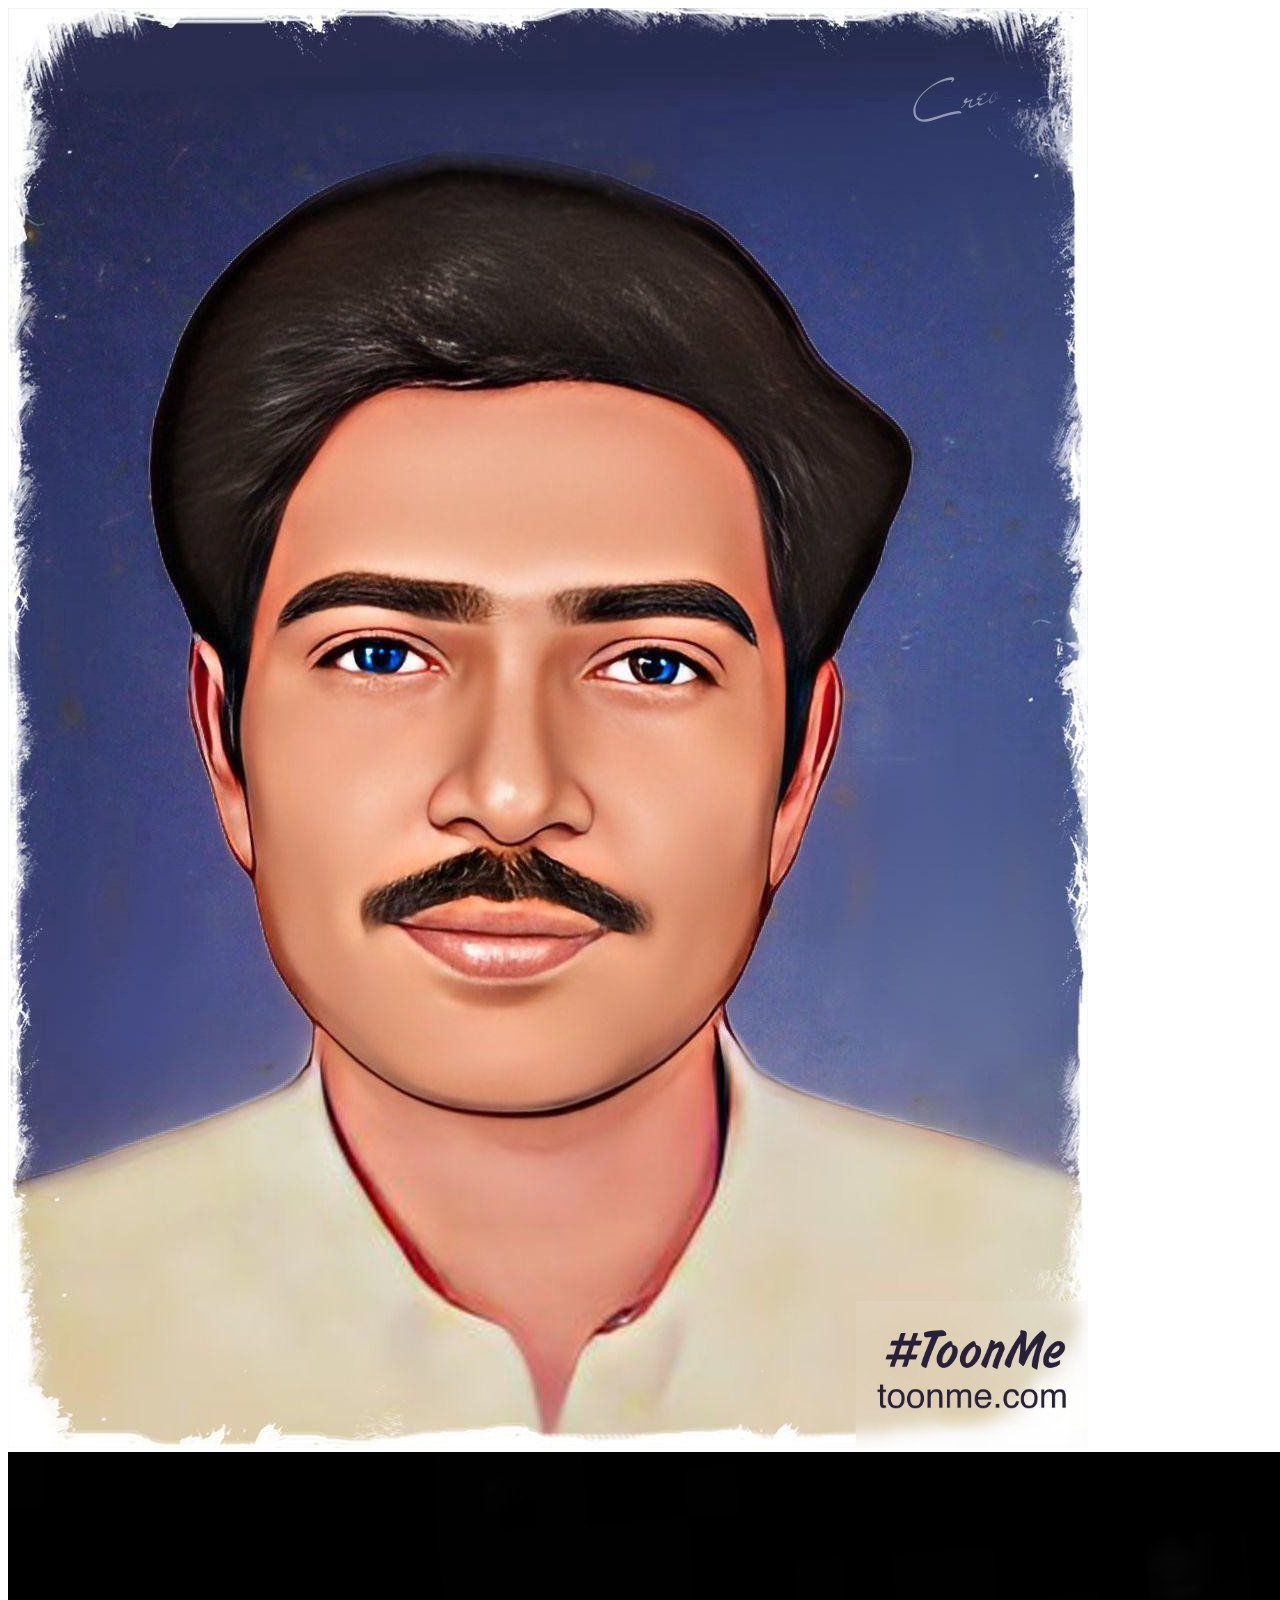
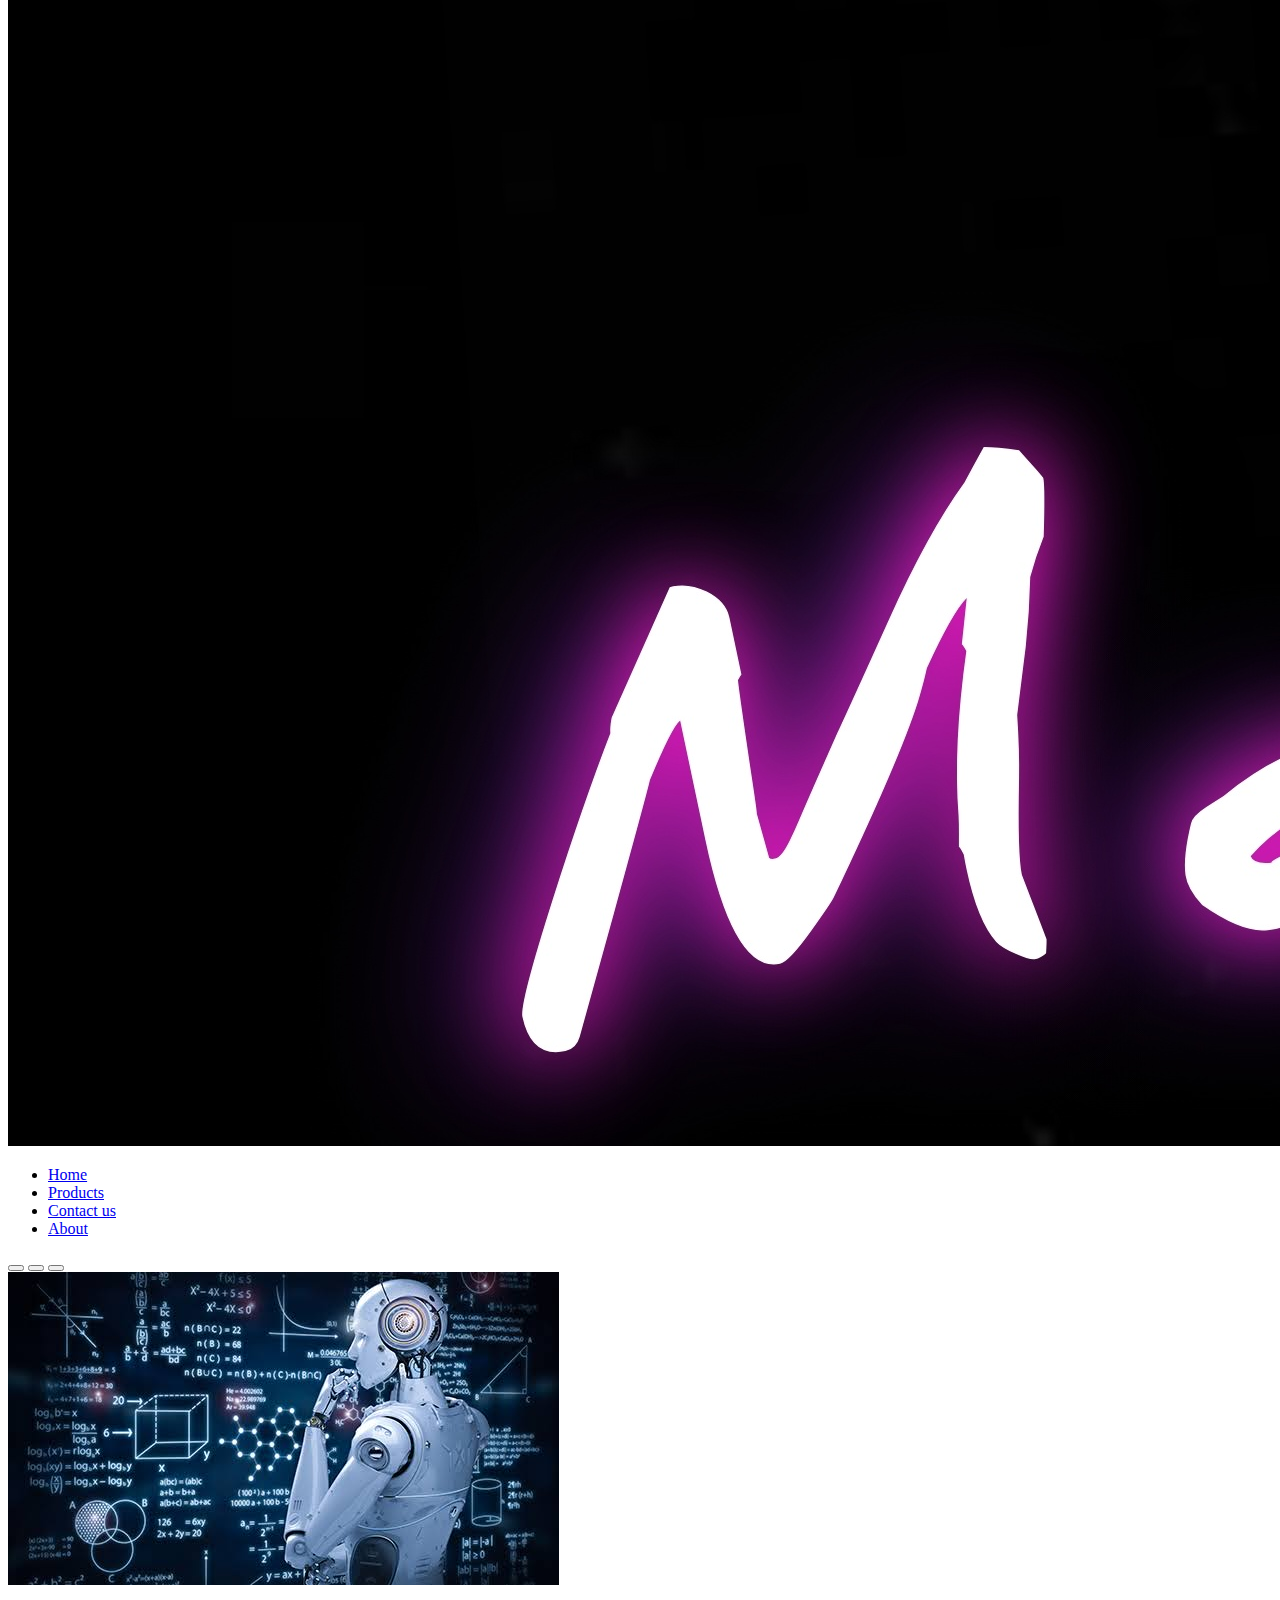
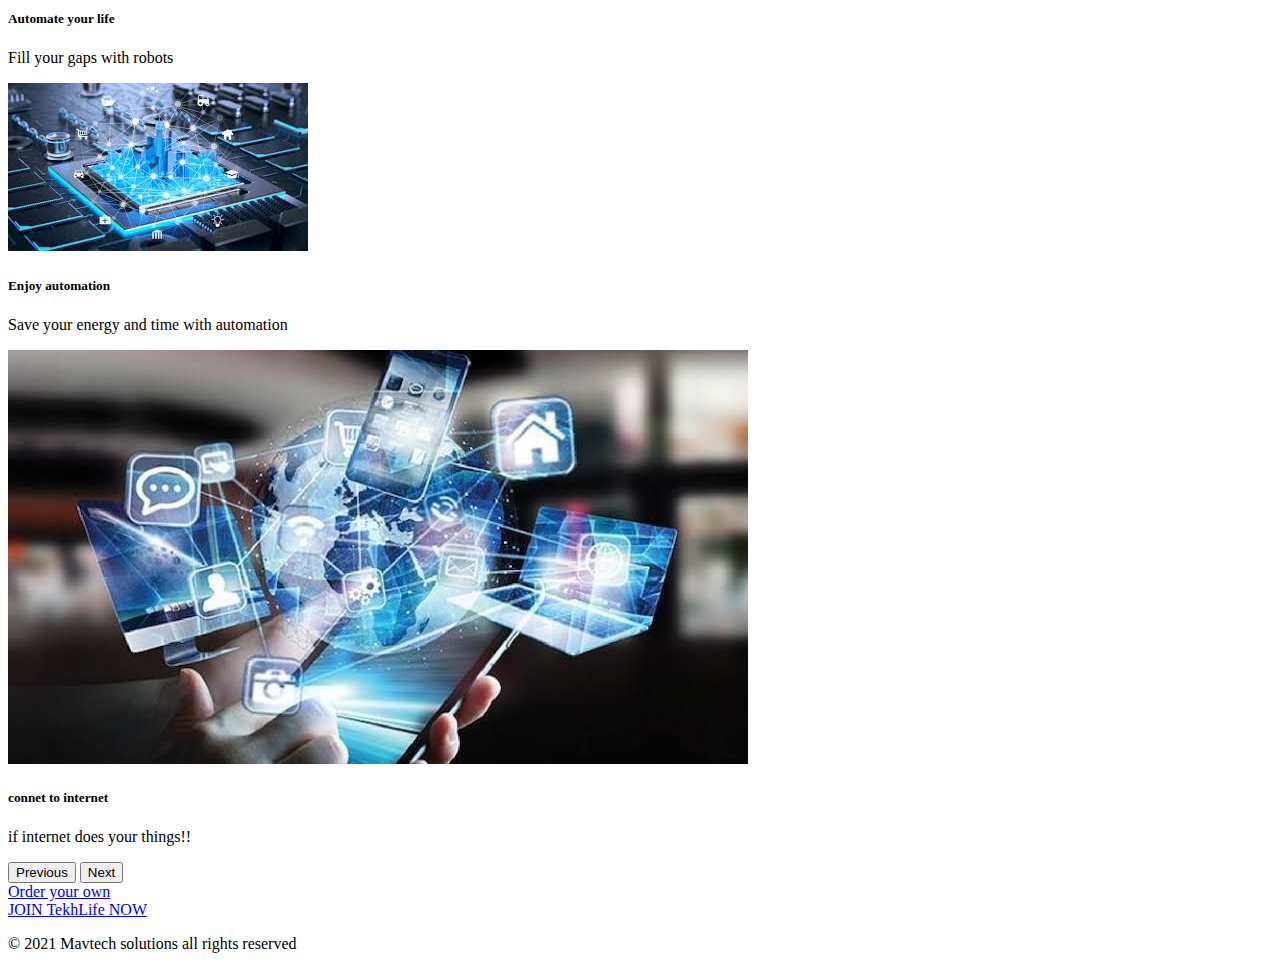
<file: index.html>
<!doctype html>
<html lang="en">
  <head>
    <!-- Required meta tags -->
    <meta charset="utf-8">
    <meta name="viewport" content="width=device-width, initial-scale=1">

    <!-- Bootstrap CSS -->
    <link href="https://cdn.jsdelivr.net/npm/bootstrap@5.1.3/dist/css/bootstrap.min.css" rel="stylesheet" integrity="sha384-1BmE4kWBq78iYhFldvKuhfTAU6auU8tT94WrHftjDbrCEXSU1oBoqyl2QvZ6jIW3" crossorigin="anonymous">

  <title> Mavtech solutions</title>
  </head>
  <body>
 <!--   <h1>Hello, world!</h1> -->

    <!-- Optional JavaScript; choose one of the two! -->

    <!-- Option 1: Bootstrap Bundle with Popper -->
    <script src="https://cdn.jsdelivr.net/npm/bootstrap@5.1.3/dist/js/bootstrap.bundle.min.js" integrity="sha384-ka7Sk0Gln4gmtz2MlQnikT1wXgYsOg+OMhuP+IlRH9sENBO0LRn5q+8nbTov4+1p" crossorigin="anonymous"></script>

    <!-- Option 2: Separate Popper and Bootstrap JS -->
    <!--
    <script src="https://cdn.jsdelivr.net/npm/@popperjs/core@2.10.2/dist/umd/popper.min.js" integrity="sha384-7+zCNj/IqJ95wo16oMtfsKbZ9ccEh31eOz1HGyDuCQ6wgnyJNSYdrPa03rtR1zdB" crossorigin="anonymous"></script>
    <script src="https://cdn.jsdelivr.net/npm/bootstrap@5.1.3/dist/js/bootstrap.min.js" integrity="sha384-QJHtvGhmr9XOIpI6YVutG+2QOK9T+ZnN4kzFN1RtK3zEFEIsxhlmWl5/YESvpZ13" crossorigin="anonymous"></script>
    --
        
   -->
    <div class="d-flex flex-row">
    <div class="p-0 my-auto"><img src="pic.jpg"  class="img-fluid p-0 " alt="Responsive image"></div>
    <div class="p-0"><img src="headimg.jpg" class="img-fluid" alt="Responsive image"></div>
   </div>
    <ul class="nav bg-dark " id="Home">
  <li class="nav-item">
    <a class="nav-link active text-light" aria-current="page" href="index.html">Home</a>
  </li>
  <li class="nav-item">
    <a class="nav-link text-light active" href="services.html">Products</a>
  </li>
  <li class="nav-item">
    <a class="nav-link text-light active" href="contact.html">Contact us</a>
  </li>
  <li class="nav-item">
    <a class="nav-link active text-light active" href="about.html">About</a>
  </li>
</ul>
<div id="carouselExampleCaptions" class="carousel slide" data-bs-ride="carousel">
  <div class="carousel-indicators">
    <button type="button" data-bs-target="#carouselExampleCaptions" data-bs-slide-to="0" class="active" aria-current="true" aria-label="Slide 1"></button>
    <button type="button" data-bs-target="#carouselExampleCaptions" data-bs-slide-to="1" aria-label="Slide 2"></button>
    <button type="button" data-bs-target="#carouselExampleCaptions" data-bs-slide-to="2" aria-label="Slide 3"></button>
  </div>
  <div class="carousel-inner">
    <div class="carousel-item active">
      <img src="robot1.jpeg
      " class="d-block w-100" alt="...">
      <div class="carousel-caption d-none d-md-block">
        <h5>Automate your life</h5>
        <p>Fill your gaps with robots</h5></p>
      </div>
    </div>
    <div class="carousel-item">
      <img src="embedded.jpeg" class="d-block w-100" alt="...">
      <div class="carousel-caption d-none d-md-block">
        <h5> Enjoy automation</h5>
        <p>Save your energy and time with automation</p>
      </div>
    </div>
    <div class="carousel-item">
      <img src="tech.jpeg" class="d-block w-100" alt="...">
      <div class="carousel-caption d-none d-md-block">
        <h5>connet to internet</h5>
        <p>if internet does your things!!</p>
      </div>
    </div>
  </div>
  <button class="carousel-control-prev" type="button" data-bs-target="#carouselExampleCaptions" data-bs-slide="prev">
    <span class="carousel-control-prev-icon" aria-hidden="true"></span>
    <span class="visually-hidden">Previous</span>
  </button>
  <button class="carousel-control-next" type="button" data-bs-target="#carouselExampleCaptions" data-bs-slide="next">
    <span class="carousel-control-next-icon" aria-hidden="true"></span>
    <span class="visually-hidden">Next</span>
  </button>
  <br /><div class="container-fluid">
    <div class="d-flex justify-content-center mx-auto p-3 ">
      <a href="order.html" class="btn btn-primary ">Order your own</a></div>
  </div>
    <div class="container-fluid">
    <div class="d-flex justify-content-center mx-auto p-3 ">
   <a href="TECH_LIFE.html" class="btn btn-success ">JOIN TekhLife NOW</a>
  
      </div>
  </div>
  
<footer class="d-flex justify-content-center" >
    <p >&#169 2021 Mavtech solutions all rights reserved</p>
</footer>
  </body>
  
</html>
</file>
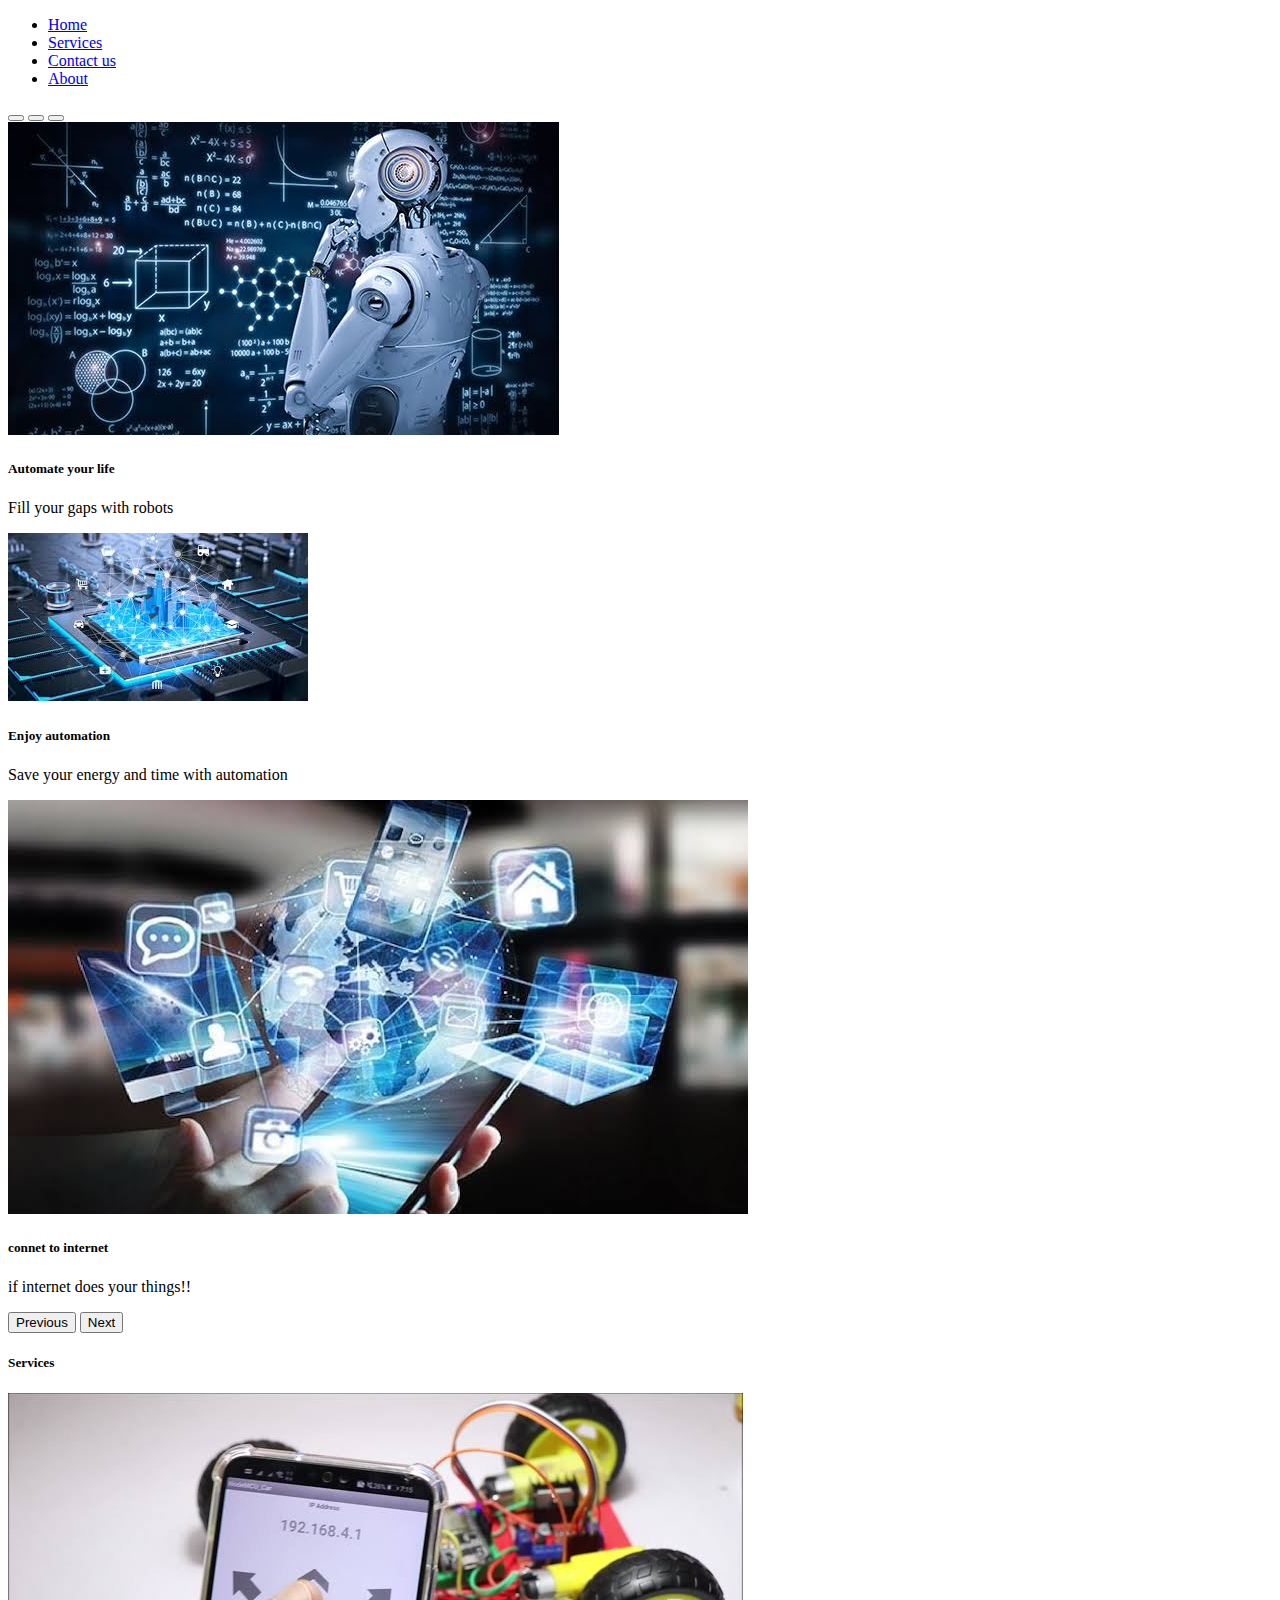
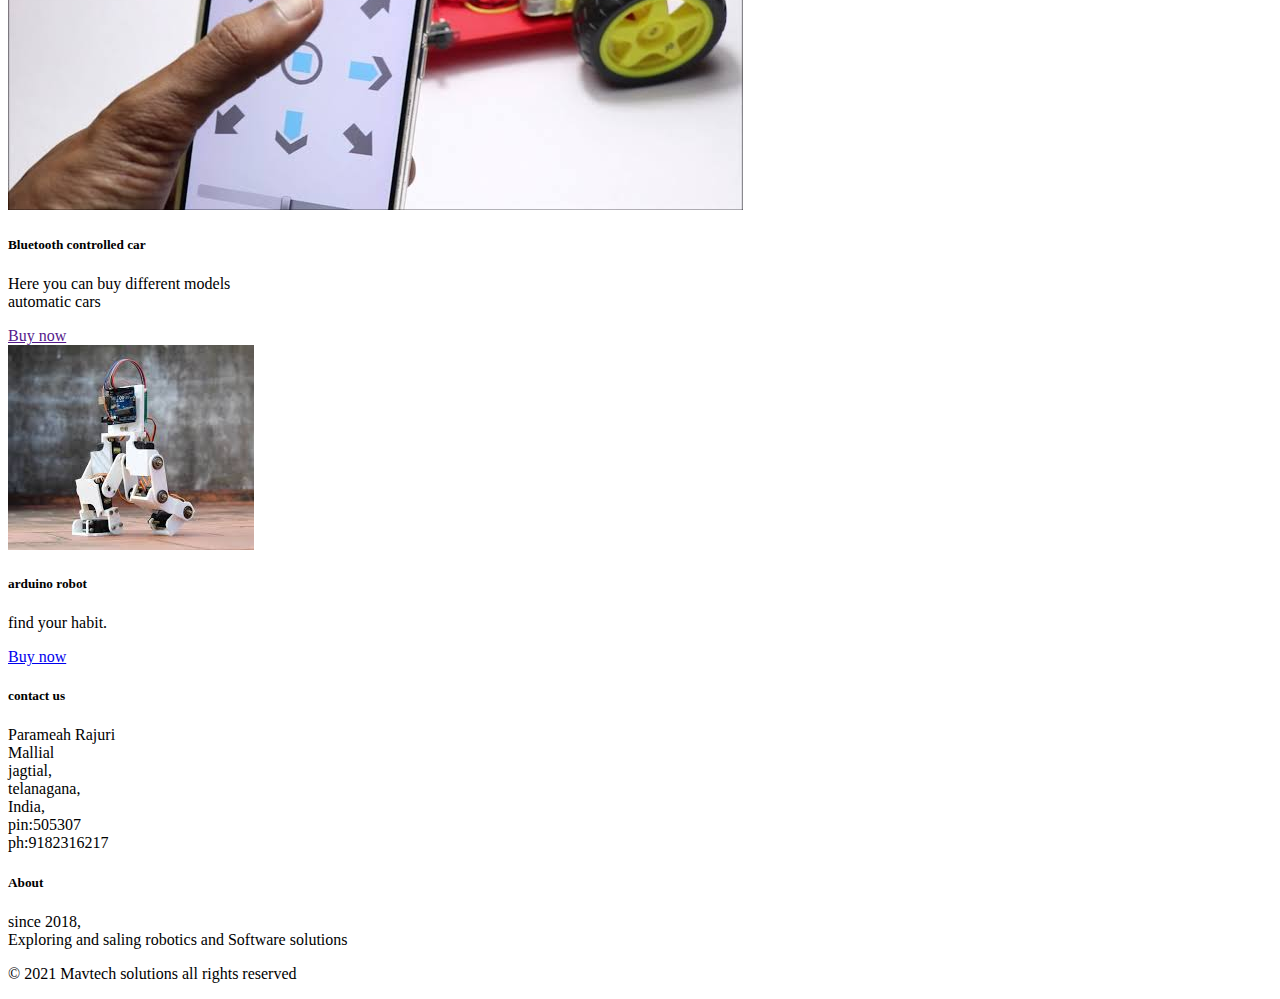
<file: Index.html>
<!doctype html>
<html lang="en">
  <head>
    <!-- Required meta tags -->
    <meta charset="utf-8">
    <meta name="viewport" content="width=device-width, initial-scale=1">

    <!-- Bootstrap CSS -->
    <link href="https://cdn.jsdelivr.net/npm/bootstrap@5.1.3/dist/css/bootstrap.min.css" rel="stylesheet" integrity="sha384-1BmE4kWBq78iYhFldvKuhfTAU6auU8tT94WrHftjDbrCEXSU1oBoqyl2QvZ6jIW3" crossorigin="anonymous">

  <title> Mavtech solutions</title>
  </head>
  <body>
 <!--   <h1>Hello, world!</h1> -->

    <!-- Optional JavaScript; choose one of the two! -->

    <!-- Option 1: Bootstrap Bundle with Popper -->
    <script src="https://cdn.jsdelivr.net/npm/bootstrap@5.1.3/dist/js/bootstrap.bundle.min.js" integrity="sha384-ka7Sk0Gln4gmtz2MlQnikT1wXgYsOg+OMhuP+IlRH9sENBO0LRn5q+8nbTov4+1p" crossorigin="anonymous"></script>

    <!-- Option 2: Separate Popper and Bootstrap JS -->
    <!--
    <script src="https://cdn.jsdelivr.net/npm/@popperjs/core@2.10.2/dist/umd/popper.min.js" integrity="sha384-7+zCNj/IqJ95wo16oMtfsKbZ9ccEh31eOz1HGyDuCQ6wgnyJNSYdrPa03rtR1zdB" crossorigin="anonymous"></script>
    <script src="https://cdn.jsdelivr.net/npm/bootstrap@5.1.3/dist/js/bootstrap.min.js" integrity="sha384-QJHtvGhmr9XOIpI6YVutG+2QOK9T+ZnN4kzFN1RtK3zEFEIsxhlmWl5/YESvpZ13" crossorigin="anonymous"></script>
    --
        
   -->
    <ul class="nav bg-dark " id="Home">
  <li class="nav-item">
    <a class="nav-link active text-light" aria-current="page" href="#Home">Home</a>
  </li>
  <li class="nav-item">
    <a class="nav-link text-light active" href="#Services">Services</a>
  </li>
  <li class="nav-item">
    <a class="nav-link text-light active" href="#Contact_us">Contact us</a>
  </li>
  <li class="nav-item">
    <a class="nav-link active text-light active" href="#About">About</a>
  </li>
</ul>
<div id="carouselExampleCaptions" class="carousel slide" data-bs-ride="carousel">
  <div class="carousel-indicators">
    <button type="button" data-bs-target="#carouselExampleCaptions" data-bs-slide-to="0" class="active" aria-current="true" aria-label="Slide 1"></button>
    <button type="button" data-bs-target="#carouselExampleCaptions" data-bs-slide-to="1" aria-label="Slide 2"></button>
    <button type="button" data-bs-target="#carouselExampleCaptions" data-bs-slide-to="2" aria-label="Slide 3"></button>
  </div>
  <div class="carousel-inner">
    <div class="carousel-item active">
      <img src="robot1.jpeg
      " class="d-block w-100" alt="...">
      <div class="carousel-caption d-none d-md-block">
        <h5>Automate your life</h5>
        <p>Fill your gaps with robots</h5></p>
      </div>
    </div>
    <div class="carousel-item">
      <img src="embedded.jpeg" class="d-block w-100" alt="...">
      <div class="carousel-caption d-none d-md-block">
        <h5> Enjoy automation</h5>
        <p>Save your energy and time with automation</p>
      </div>
    </div>
    <div class="carousel-item">
      <img src="tech.jpeg" class="d-block w-100" alt="...">
      <div class="carousel-caption d-none d-md-block">
        <h5>connet to internet</h5>
        <p>if internet does your things!!</p>
      </div>
    </div>
  </div>
  <button class="carousel-control-prev" type="button" data-bs-target="#carouselExampleCaptions" data-bs-slide="prev">
    <span class="carousel-control-prev-icon" aria-hidden="true"></span>
    <span class="visually-hidden">Previous</span>
  </button>
  <button class="carousel-control-next" type="button" data-bs-target="#carouselExampleCaptions" data-bs-slide="next">
    <span class="carousel-control-next-icon" aria-hidden="true"></span>
    <span class="visually-hidden">Next</span>
  </button>
  <br /><div class="container-fluid">
      
  
<h5>Services</h5>
<div class="card w-100" style="width: 18rem;">
  <img src="espcar.jpeg" class="card-img-top" alt="...">
  <div class="card-body">
    <h5 class="card-title">Bluetooth controlled car</h5>
    <p class="card-text">Here you can buy different models automatic cars</p>
    <a href="" class="btn btn-primary">Buy now</a>
  </div>
</div><div class="card w-100" style="width: 18rem;">
  <img src="arduino1.jpeg" class="card-img-top" alt="...">
  <div class="card-body">
    <h5 class="card-title">arduino robot</h5>
    <p class="card-text">find your habit.</p>
    <a href="#" class="btn btn-primary">Buy now</a>
  </div>
</div>

    
</div>
<div class="card w-100" id="#Contact_us">
  <div class="card-body">
    <h5>contact us</h5>
    Parameah Rajuri<br />
    Mallial<br />
   
    jagtial,<br />
    telanagana,<br />
    India,<br />
    pin:505307 <br />
    ph:9182316217
    
    
  </div>
</div>
<div class="card w-100" id="About">
  <div class="card-body">
    <h5>About</h5>
    since 2018,<br />
    Exploring and saling robotics and Software solutions
  </div>
</div>
<footer class="d-flex justify-content-center" >
    <p >&#169 2021 Mavtech solutions all rights reserved</p>
</footer>
  </body>
  
</html>
</file>
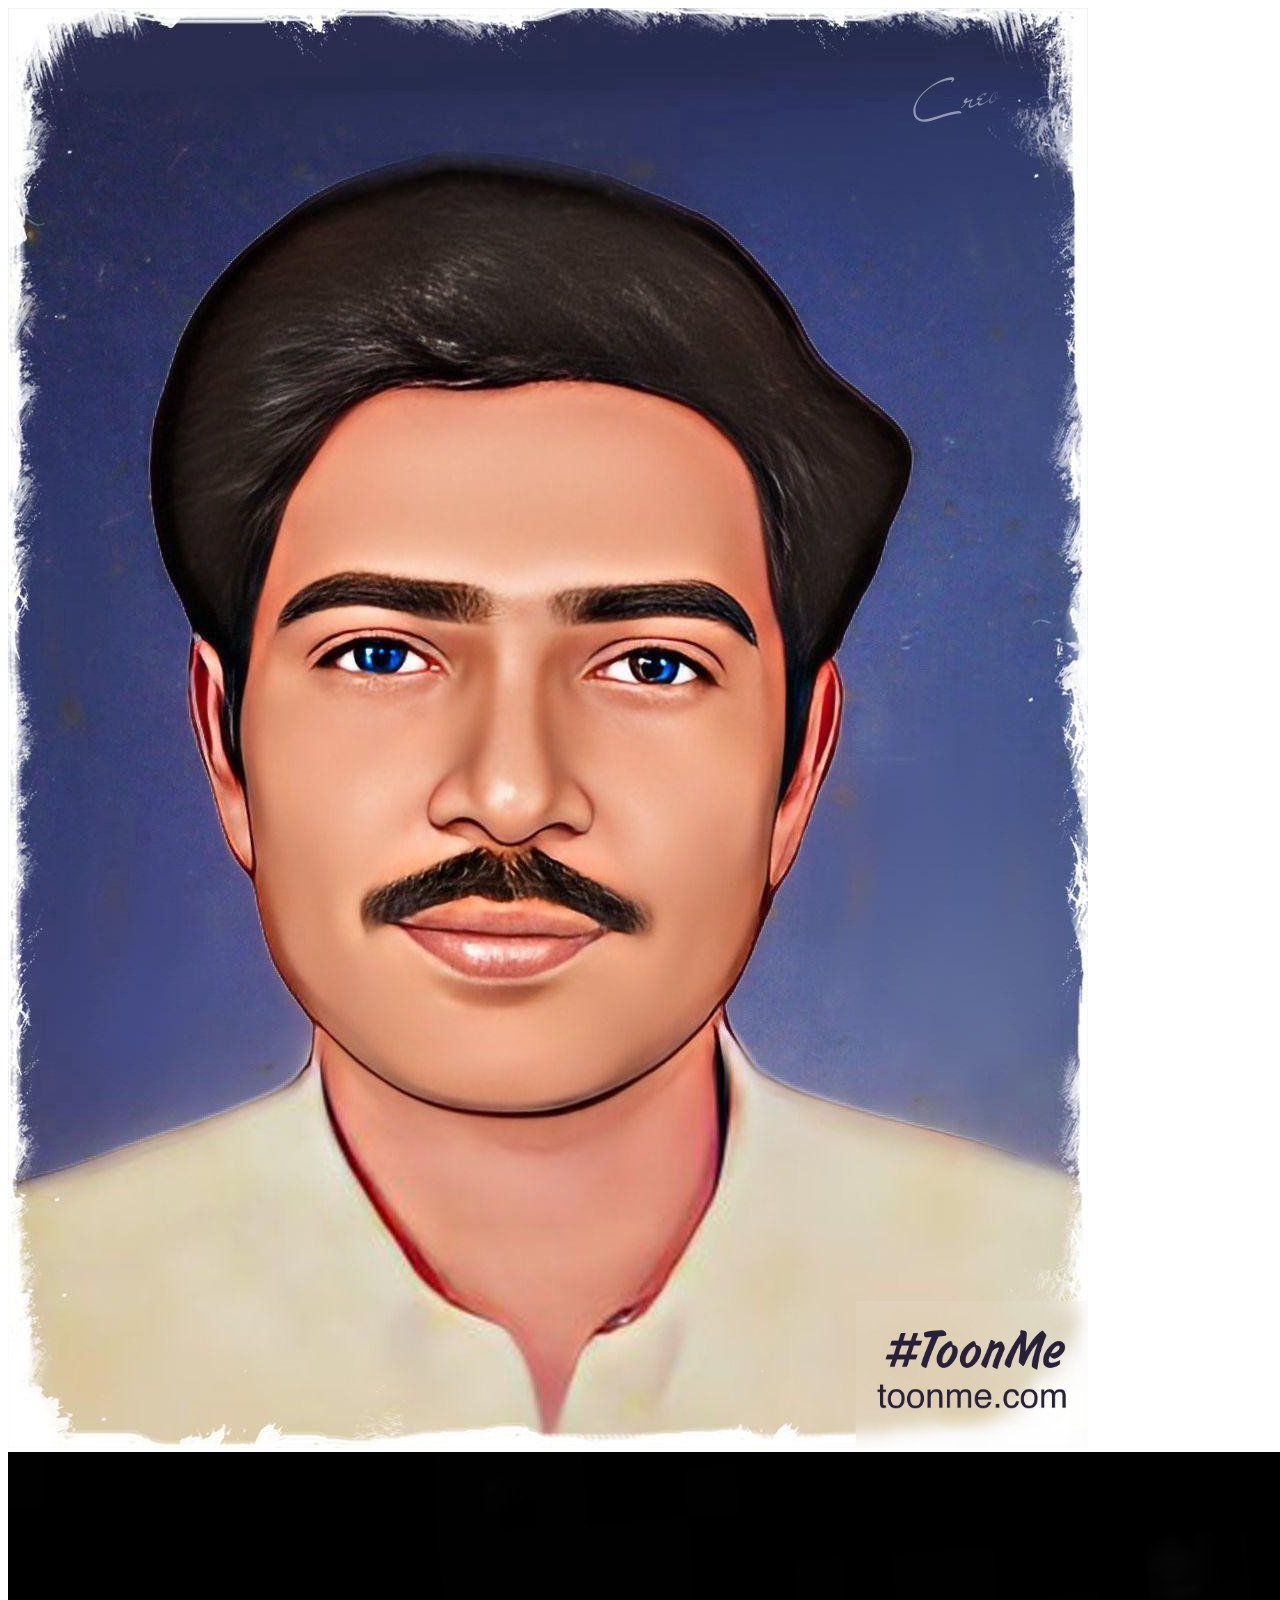
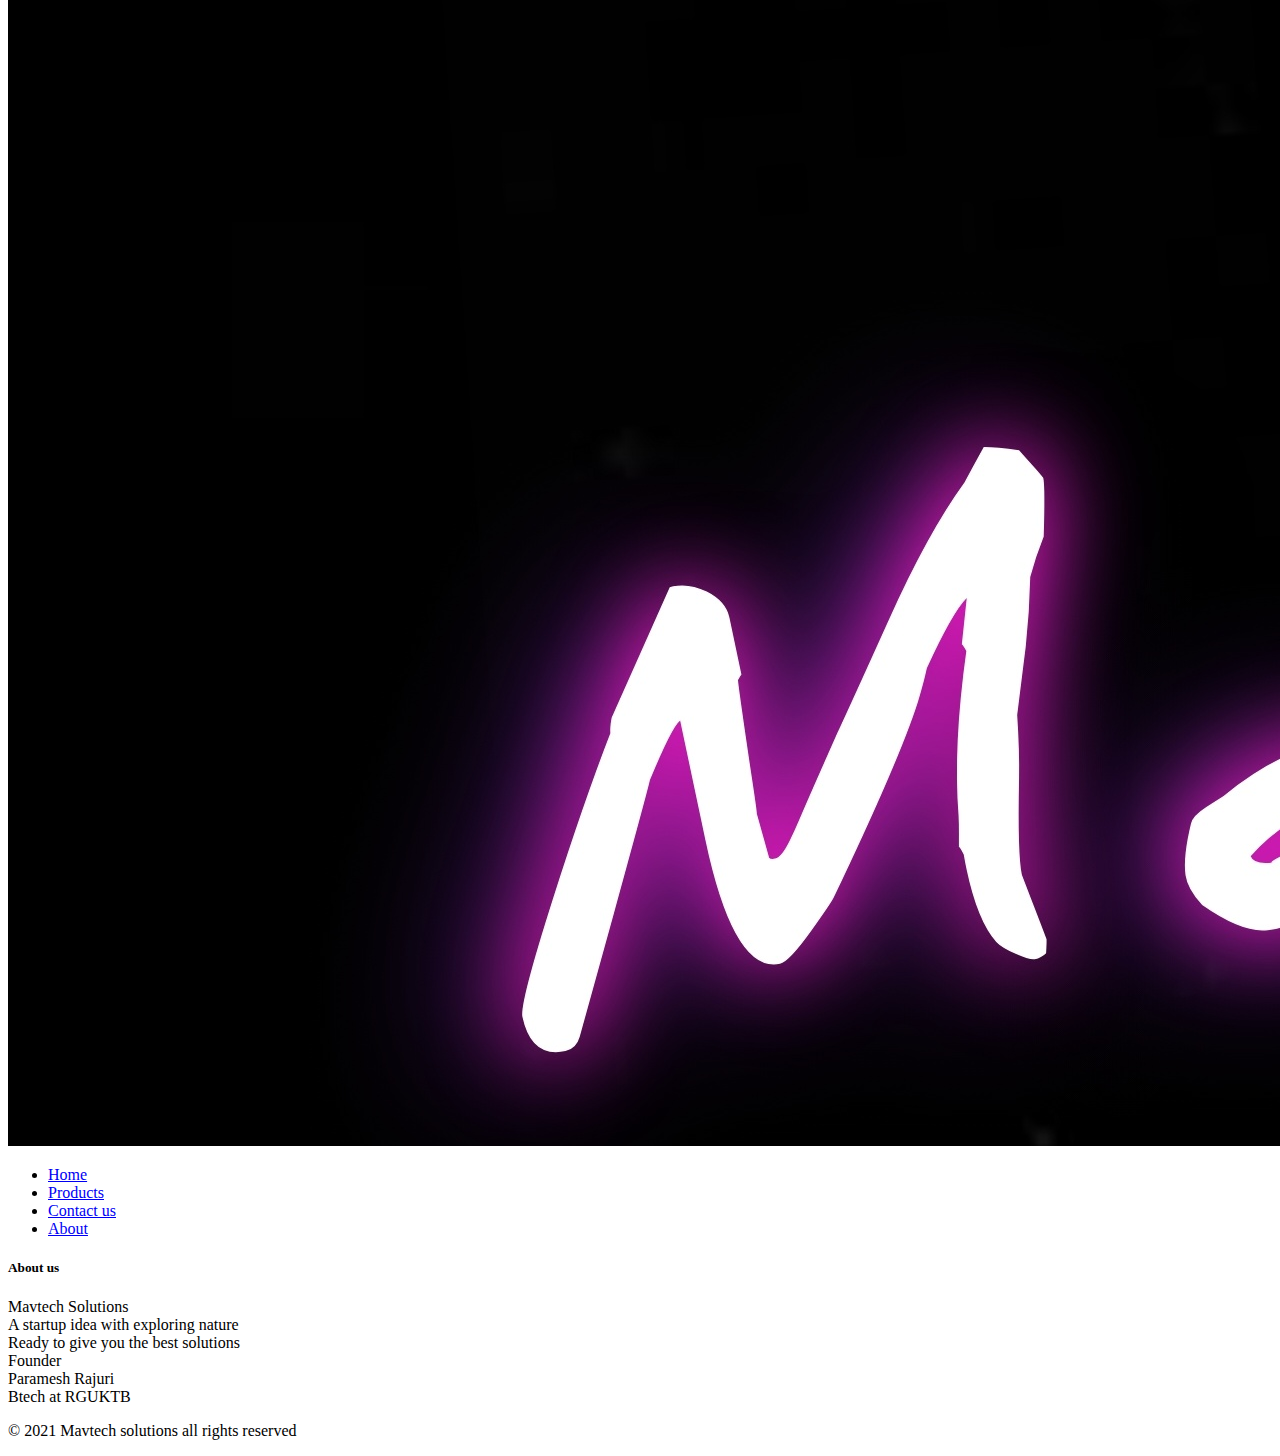
<file: about.html>
<!doctype html>
<html lang="en">
  <head>
    <!-- Required meta tags -->
    <meta charset="utf-8">
    <meta name="viewport" content="width=device-width, initial-scale=1">

    <!-- Bootstrap CSS -->
    <link href="https://cdn.jsdelivr.net/npm/bootstrap@5.1.3/dist/css/bootstrap.min.css" rel="stylesheet" integrity="sha384-1BmE4kWBq78iYhFldvKuhfTAU6auU8tT94WrHftjDbrCEXSU1oBoqyl2QvZ6jIW3" crossorigin="anonymous">

  <title> Mavtech solutions</title>
  </head>
  <body>
 <!--   <h1>Hello, world!</h1> -->

    <!-- Optional JavaScript; choose one of the two! -->

    <!-- Option 1: Bootstrap Bundle with Popper -->
    <script src="https://cdn.jsdelivr.net/npm/bootstrap@5.1.3/dist/js/bootstrap.bundle.min.js" integrity="sha384-ka7Sk0Gln4gmtz2MlQnikT1wXgYsOg+OMhuP+IlRH9sENBO0LRn5q+8nbTov4+1p" crossorigin="anonymous"></script>

    <!-- Option 2: Separate Popper and Bootstrap JS -->
    <!--
    <script src="https://cdn.jsdelivr.net/npm/@popperjs/core@2.10.2/dist/umd/popper.min.js" integrity="sha384-7+zCNj/IqJ95wo16oMtfsKbZ9ccEh31eOz1HGyDuCQ6wgnyJNSYdrPa03rtR1zdB" crossorigin="anonymous"></script>
    <script src="https://cdn.jsdelivr.net/npm/bootstrap@5.1.3/dist/js/bootstrap.min.js" integrity="sha384-QJHtvGhmr9XOIpI6YVutG+2QOK9T+ZnN4kzFN1RtK3zEFEIsxhlmWl5/YESvpZ13" crossorigin="anonymous"></script>
    --
        
   -->
    <div class="d-flex flex-row">
    <div class="p-0 my-auto"><img src="pic.jpg"  class="img-fluid p-0 " alt="Responsive image"></div>
    <div class="p-0"><img src="headimg.jpg" class="img-fluid" alt="Responsive image"></div>
   </div>
    <ul class="nav bg-dark " id="Home">
  <li class="nav-item">
    <a class="nav-link active text-light" aria-current="page" href="index.html">Home</a>
  </li>
  <li class="nav-item">
    <a class="nav-link text-light active" href="services.html">Products</a>
  </li>
  <li class="nav-item">
    <a class="nav-link text-light active" href="contact.html">Contact us</a>
  </li>
  <li class="nav-item">
    <a class="nav-link active text-light active" href="about.html">About</a>
  </li>
</ul>
    
</div>
<div class="card w-100" id="#Contact_us">
  <div class="card-body">
    <h5>About us</h5>
    Mavtech Solutions <br />

    A startup idea with exploring nature<br />
   
    Ready to give you the best solutions<br />
    Founder<br />
    Paramesh Rajuri <br />
    Btech at RGUKTB<br />

    
    
  </div>
</div>
<footer class="d-flex justify-content-center" >
    <p >&#169 2021 Mavtech solutions all rights reserved</p>
</footer>
  </body>
  
</html>
</file>
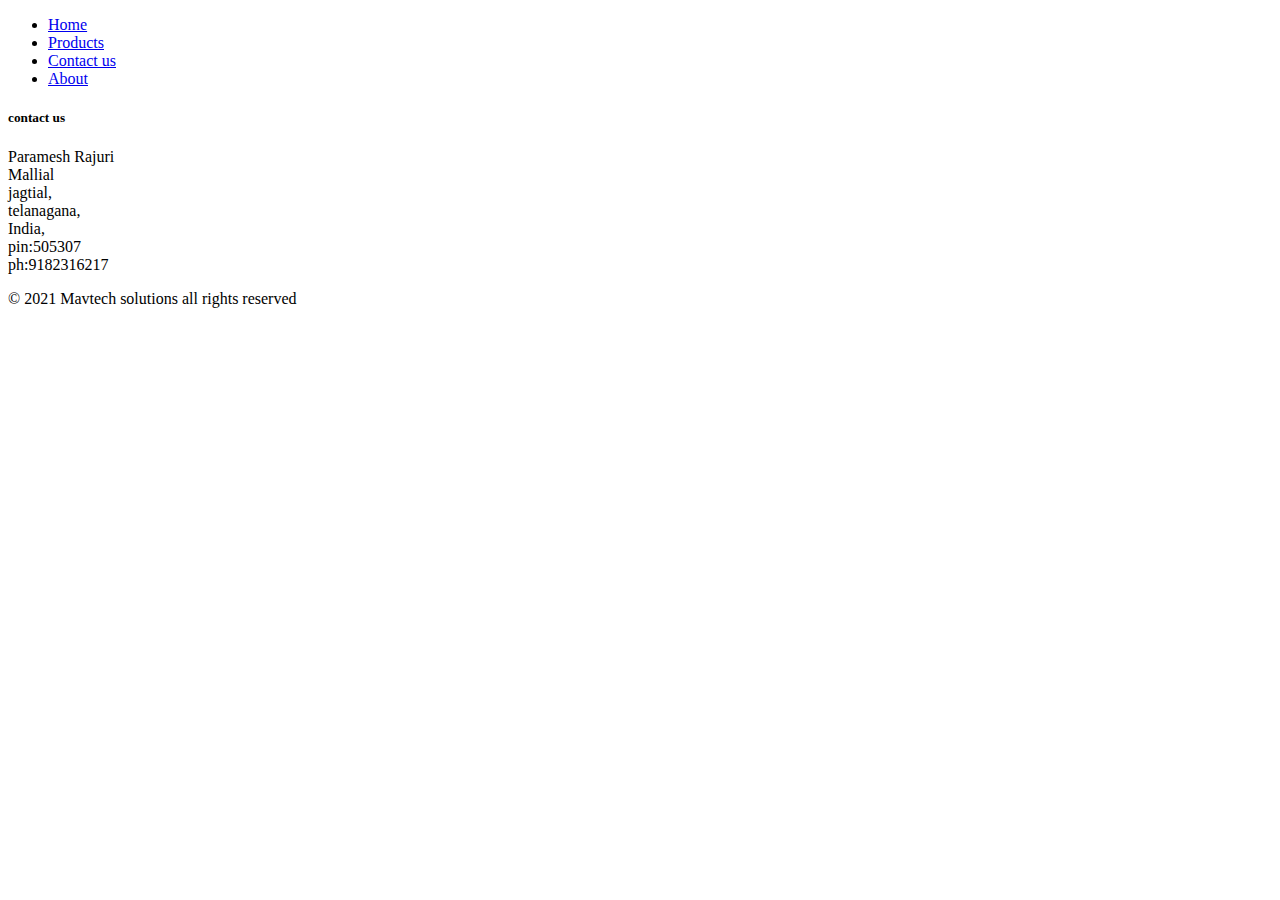
<file: contact.html>
<!doctype html>
<html lang="en">
  <head>
    <!-- Required meta tags -->
    <meta charset="utf-8">
    <meta name="viewport" content="width=device-width, initial-scale=1">

    <!-- Bootstrap CSS -->
    <link href="https://cdn.jsdelivr.net/npm/bootstrap@5.1.3/dist/css/bootstrap.min.css" rel="stylesheet" integrity="sha384-1BmE4kWBq78iYhFldvKuhfTAU6auU8tT94WrHftjDbrCEXSU1oBoqyl2QvZ6jIW3" crossorigin="anonymous">

  <title> Mavtech solutions</title>
  </head>
  <body>
 <!--   <h1>Hello, world!</h1> -->

    <!-- Optional JavaScript; choose one of the two! -->

    <!-- Option 1: Bootstrap Bundle with Popper -->
    <script src="https://cdn.jsdelivr.net/npm/bootstrap@5.1.3/dist/js/bootstrap.bundle.min.js" integrity="sha384-ka7Sk0Gln4gmtz2MlQnikT1wXgYsOg+OMhuP+IlRH9sENBO0LRn5q+8nbTov4+1p" crossorigin="anonymous"></script>

    <!-- Option 2: Separate Popper and Bootstrap JS -->
    <!--
    <script src="https://cdn.jsdelivr.net/npm/@popperjs/core@2.10.2/dist/umd/popper.min.js" integrity="sha384-7+zCNj/IqJ95wo16oMtfsKbZ9ccEh31eOz1HGyDuCQ6wgnyJNSYdrPa03rtR1zdB" crossorigin="anonymous"></script>
    <script src="https://cdn.jsdelivr.net/npm/bootstrap@5.1.3/dist/js/bootstrap.min.js" integrity="sha384-QJHtvGhmr9XOIpI6YVutG+2QOK9T+ZnN4kzFN1RtK3zEFEIsxhlmWl5/YESvpZ13" crossorigin="anonymous"></script>
    --
        
   -->
    <ul class="nav bg-dark " id="Home">
  <li class="nav-item">
    <a class="nav-link active text-light" aria-current="page" href="index.html">Home</a>
  </li>
  <li class="nav-item">
    <a class="nav-link text-light active" href="services.html">Products</a>
  </li>
  <li class="nav-item">
    <a class="nav-link text-light active" href="contact.html">Contact us</a>
  </li>
  <li class="nav-item">
    <a class="nav-link active text-light active" href="about.html">About</a>
  </li>
</ul>
    
</div>
<div class="card w-100" id="#Contact_us">
  <div class="card-body">
    <h5>contact us</h5>
    Paramesh Rajuri<br />
    Mallial<br />
   
    jagtial,<br />
    telanagana,<br />
    India,<br />
    pin:505307 <br />
    ph:9182316217
    
    
  </div>
</div>
<footer class="d-flex justify-content-center" >
    <p >&#169 2021 Mavtech solutions all rights reserved</p>
</footer>
  </body>
  
</html>
</file>
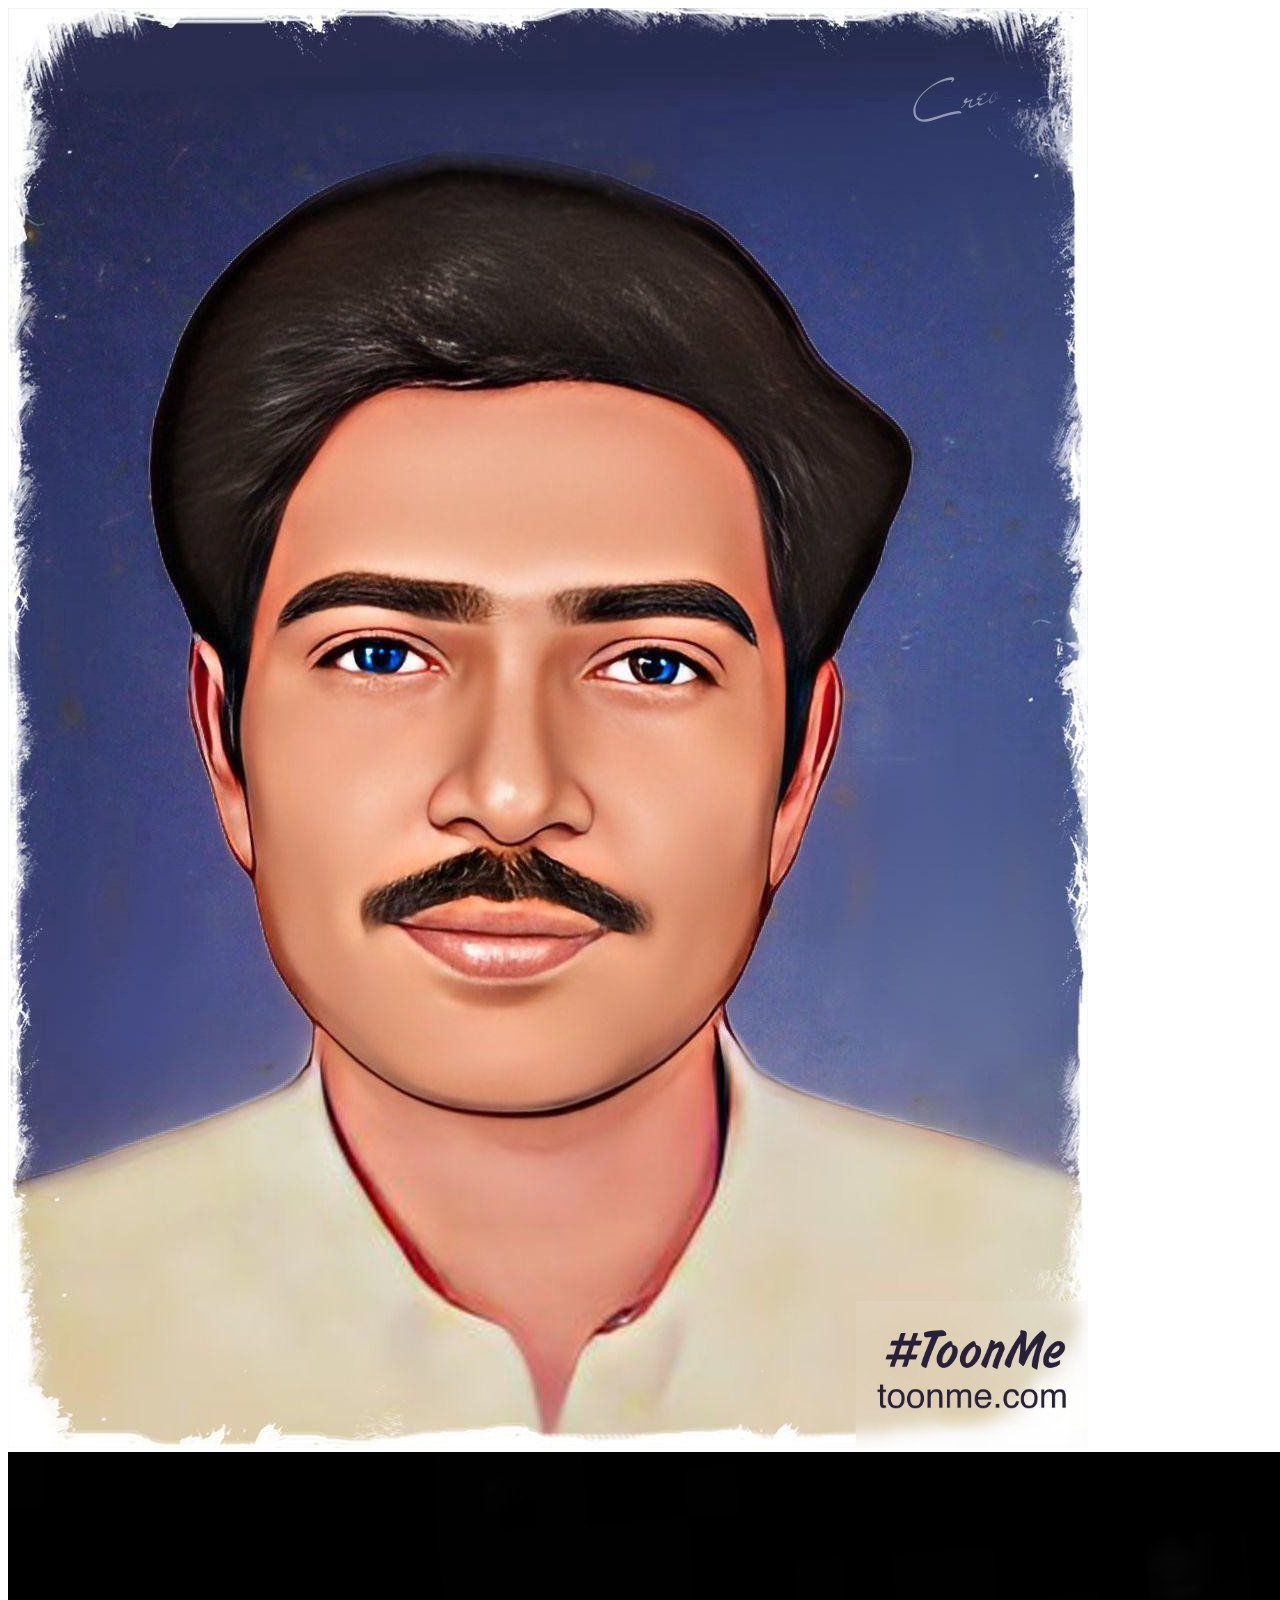
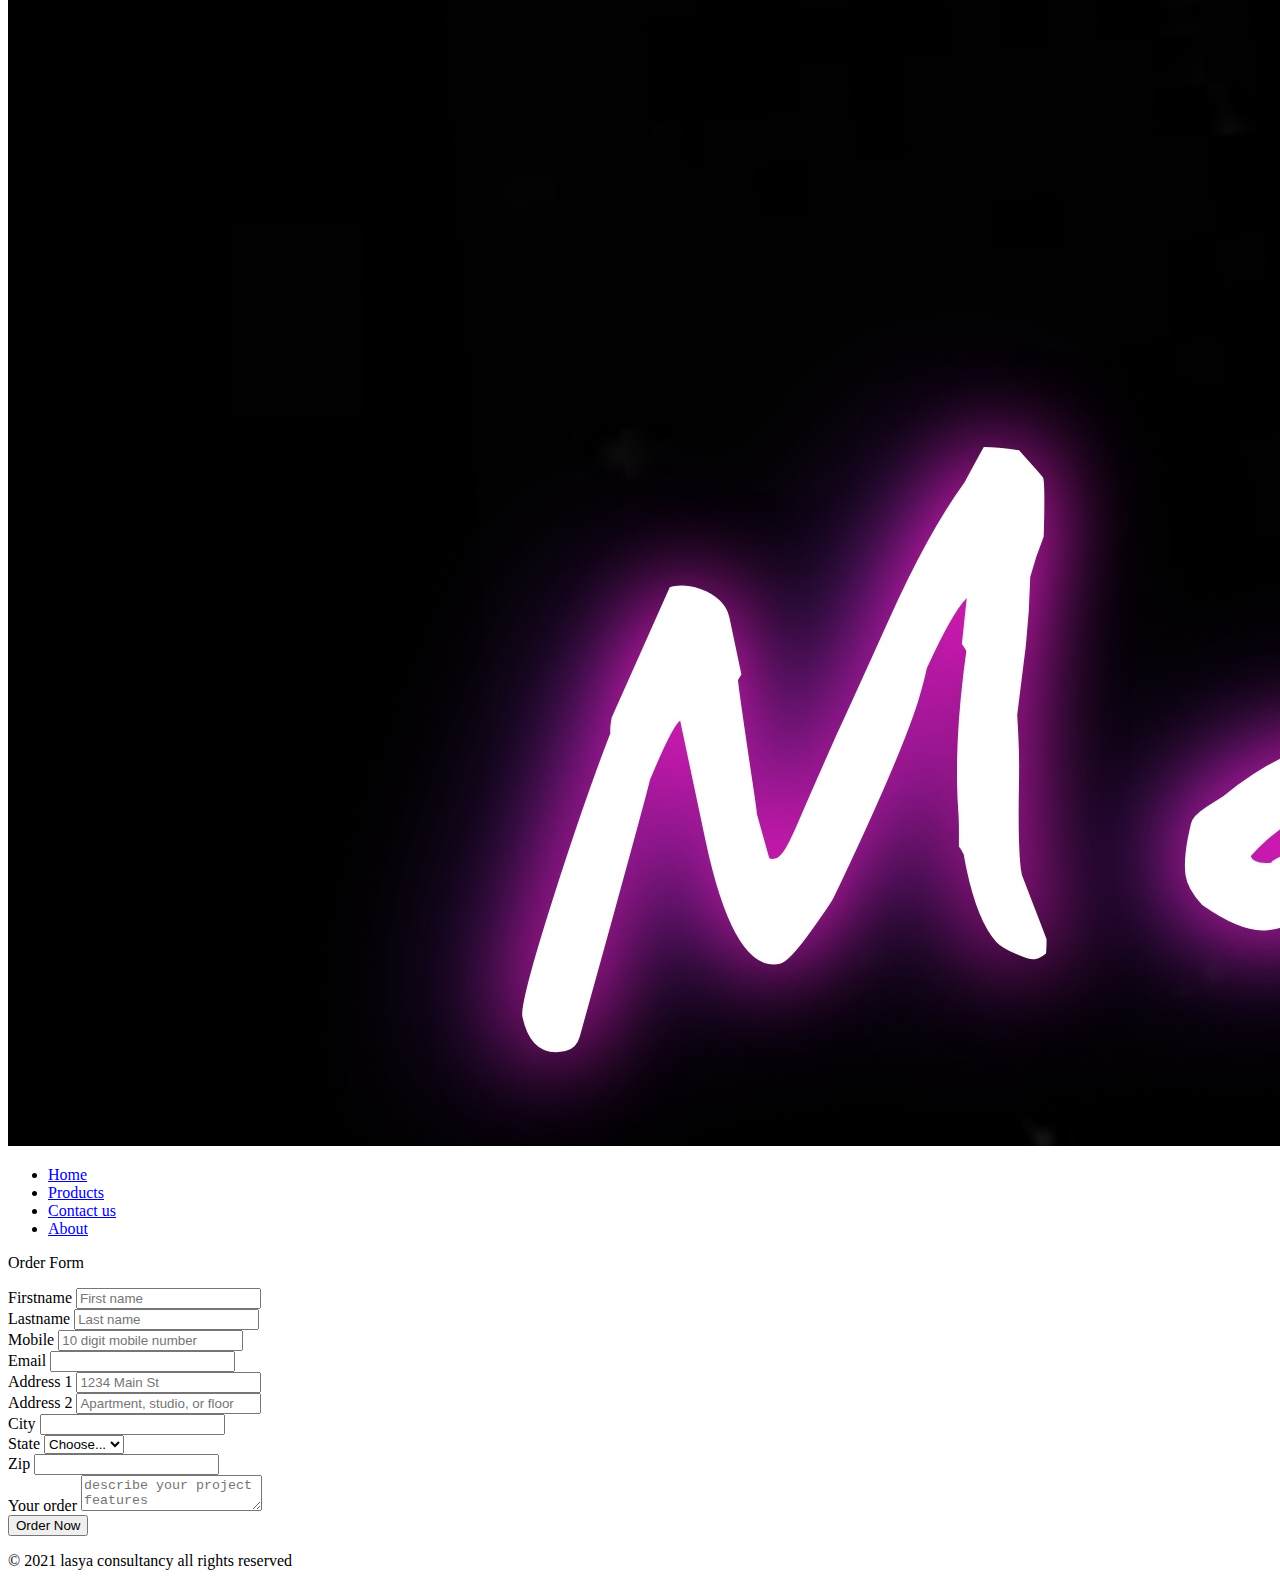
<file: order.html>
<!doctype html>
<html lang="en">
  <head>
    <!-- Required meta tags -->
    <meta charset="utf-8">
    <meta name="viewport" content="width=device-width, initial-scale=1">

    <!-- Bootstrap CSS -->
    <link href="https://cdn.jsdelivr.net/npm/bootstrap@5.1.3/dist/css/bootstrap.min.css" rel="stylesheet" integrity="sha384-1BmE4kWBq78iYhFldvKuhfTAU6auU8tT94WrHftjDbrCEXSU1oBoqyl2QvZ6jIW3" crossorigin="anonymous">

    <title>Mavtech solutions</title>
  </head>
  <body>
 <!--   <h1>Hello, world!</h1> -->

    <!-- Optional JavaScript; choose one of the two! -->

    <!-- Option 1: Bootstrap Bundle with Popper -->
    <script src="https://cdn.jsdelivr.net/npm/bootstrap@5.1.3/dist/js/bootstrap.bundle.min.js" integrity="sha384-ka7Sk0Gln4gmtz2MlQnikT1wXgYsOg+OMhuP+IlRH9sENBO0LRn5q+8nbTov4+1p" crossorigin="anonymous"></script>

    <!-- Option 2: Separate Popper and Bootstrap JS -->
    <!--
    <script src="https://cdn.jsdelivr.net/npm/@popperjs/core@2.10.2/dist/umd/popper.min.js" integrity="sha384-7+zCNj/IqJ95wo16oMtfsKbZ9ccEh31eOz1HGyDuCQ6wgnyJNSYdrPa03rtR1zdB" crossorigin="anonymous"></script>
    <script src="https://cdn.jsdelivr.net/npm/bootstrap@5.1.3/dist/js/bootstrap.min.js" integrity="sha384-QJHtvGhmr9XOIpI6YVutG+2QOK9T+ZnN4kzFN1RtK3zEFEIsxhlmWl5/YESvpZ13" crossorigin="anonymous"></script>
    --
        
   -->
    <div class="d-flex flex-row">
    <div class="p-0 my-auto"><img src="pic.jpg"  class="img-fluid p-0 " alt="Responsive image"></div>
    <div class="p-0"><img src="headimg.jpg" class="img-fluid" alt="Responsive image"></div>
   </div>
    <ul class="nav bg-dark " id="Home">
  <li class="nav-item">
    <a class="nav-link active text-light" aria-current="page" href="index.html">Home</a>
  </li>
  <li class="nav-item">
    <a class="nav-link text-light active" href="services.html">Products</a>
  </li>
  <li class="nav-item">
    <a class="nav-link text-light active" href="contact.html">Contact us</a>
  </li>
  <li class="nav-item">
    <a class="nav-link active text-light active" href="about.html">About</a>
  </li>
</ul>
<div class="mx-auto p-2">
    <p class="h2 d-flex justify-content-center">Order Form</p>
</div>
<div class="mx-auto p-4">
<form class="row g-3">
<div class="row g-3">
    <div class="col-md-6">
        <label for="firstname" class="form-label">Firstname</label>
      <input type="text" class="form-control" placeholder="First name" aria-label="First name">
    </div>
    <div class="col-md-6">
        <label for="lastname" class="form-label">Lastname</label>
      <input type="text" class="form-control" placeholder="Last name" aria-label="Last name">
    </div>
    <div class="col-md-6">
        <label for="mobile" class="form-label">Mobile</label>
        <input type="tel" class="form-control" placeholder="10 digit mobile number" aria-label="mobile">
      </div>
  </div>
    <div class="col-md-6">
      <label for="inputEmail4" class="form-label">Email</label>
      <input type="email" class="form-control" id="inputEmail4">
    </div>
   
    <div class="col-12">
      <label for="inputAddress" class="form-label">Address 1</label>
      <input type="text" class="form-control" id="inputAddress" placeholder="1234 Main St">
    </div>
    <div class="col-12">
      <label for="inputAddress2" class="form-label">Address 2</label>
      <input type="text" class="form-control" id="inputAddress2" placeholder="Apartment, studio, or floor">
    </div>
    <div class="col-md-6">
      <label for="inputCity" class="form-label">City</label>
      <input type="text" class="form-control" id="inputCity">
    </div>
    <div class="col-md-4">
      <label for="inputState" class="form-label">State</label>
      <select id="inputState" class="form-select">
        <option selected>Choose...</option>
        <option>...</option>
      </select>
    </div>
    <div class="col-md-2">
      <label for="inputZip" class="form-label">Zip</label>
      <input type="text" class="form-control" id="inputZip">
    </div>
    <div class="col-12">
        <div class="input-group">
            <span class="input-group-text"> Your order</span>
            <textarea class="form-control" aria-label="With textarea" placeholder="describe your project features"></textarea>
          </div>
    </div>
</form> </div>
<form action="">
<div class="col-12 mb-4 p-2">
    <button type="submit" class="btn btn-primary  mx-auto p-2  d-flex justify-content-center" >Order Now</button>
</div></form>
<footer class="d-flex justify-content-center" >
    <p >&#169 2021 lasya consultancy all rights reserved</p>
</footer>
  </body>
  
</html>
</file>
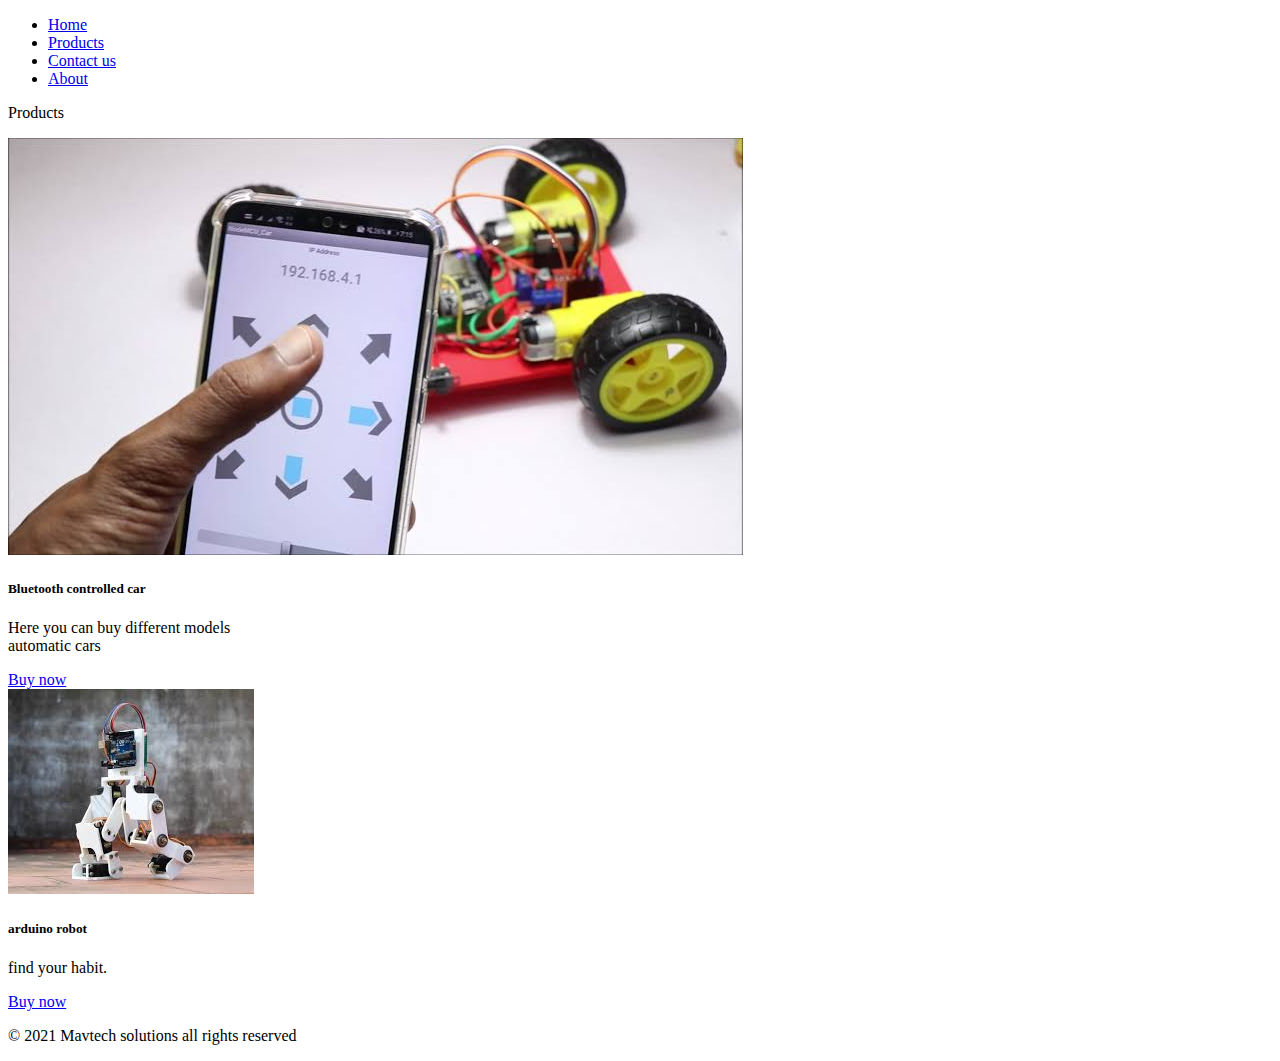
<file: services.html>
<!doctype html>
<html lang="en">
  <head>
    <!-- Required meta tags -->
    <meta charset="utf-8">
    <meta name="viewport" content="width=device-width, initial-scale=1">

    <!-- Bootstrap CSS -->
    <link href="https://cdn.jsdelivr.net/npm/bootstrap@5.1.3/dist/css/bootstrap.min.css" rel="stylesheet" integrity="sha384-1BmE4kWBq78iYhFldvKuhfTAU6auU8tT94WrHftjDbrCEXSU1oBoqyl2QvZ6jIW3" crossorigin="anonymous">

  <title> Mavtech solutions</title>
  </head>
  <body>
 <!--   <h1>Hello, world!</h1> -->

    <!-- Optional JavaScript; choose one of the two! -->

    <!-- Option 1: Bootstrap Bundle with Popper -->
    <script src="https://cdn.jsdelivr.net/npm/bootstrap@5.1.3/dist/js/bootstrap.bundle.min.js" integrity="sha384-ka7Sk0Gln4gmtz2MlQnikT1wXgYsOg+OMhuP+IlRH9sENBO0LRn5q+8nbTov4+1p" crossorigin="anonymous"></script>

    <!-- Option 2: Separate Popper and Bootstrap JS -->
    <!--
    <script src="https://cdn.jsdelivr.net/npm/@popperjs/core@2.10.2/dist/umd/popper.min.js" integrity="sha384-7+zCNj/IqJ95wo16oMtfsKbZ9ccEh31eOz1HGyDuCQ6wgnyJNSYdrPa03rtR1zdB" crossorigin="anonymous"></script>
    <script src="https://cdn.jsdelivr.net/npm/bootstrap@5.1.3/dist/js/bootstrap.min.js" integrity="sha384-QJHtvGhmr9XOIpI6YVutG+2QOK9T+ZnN4kzFN1RtK3zEFEIsxhlmWl5/YESvpZ13" crossorigin="anonymous"></script>
    --
        
   -->
    <ul class="nav bg-dark " id="Home">
  <li class="nav-item">
    <a class="nav-link active text-light" aria-current="page" href="index.html">Home</a>
  </li>
  <li class="nav-item">
    <a class="nav-link text-light active" href="services.html">Products</a>
  </li>
  <li class="nav-item">
    <a class="nav-link text-light active" href="contact.html">Contact us</a>
  </li>
  <li class="nav-item">
    <a class="nav-link active text-light active" href="about.html">About</a>
  </li>
</ul>
      
  
<div>
    <p class="h2 d-flex justify-content-center mx-auto p-3 ">Products</p>
</div>
<div class="card w-100" style="width: 18rem;">
  <img src="espcar.jpeg" class="card-img-top" alt="...">
  <div class="card-body">
    <h5 class="card-title">Bluetooth controlled car</h5>
    <p class="card-text">Here you can buy different models automatic cars</p>
    <div class="d-flex justify-content-center mx-auto p-3 ">
    <a href="order.html" class="btn btn-primary ">Buy now</a>
    </div>
  </div>
</div><div class="card w-100" style="width: 18rem;">
  <img src="arduino1.jpeg" class="card-img-top" alt="...">
  <div class="card-body">
    <h5 class="card-title">arduino robot</h5>
    <p class="card-text">find your habit.</p>
    <div class="d-flex justify-content-center mx-auto p-3 ">
        <a href="order.html" class="btn btn-primary ">Buy now</a>
        </div>
  </div>
</div>

    
</div>


<footer class="d-flex justify-content-center" >
    <p >&#169 2021 Mavtech solutions all rights reserved</p>
</footer>
  </body>
  
</html>
</file>
